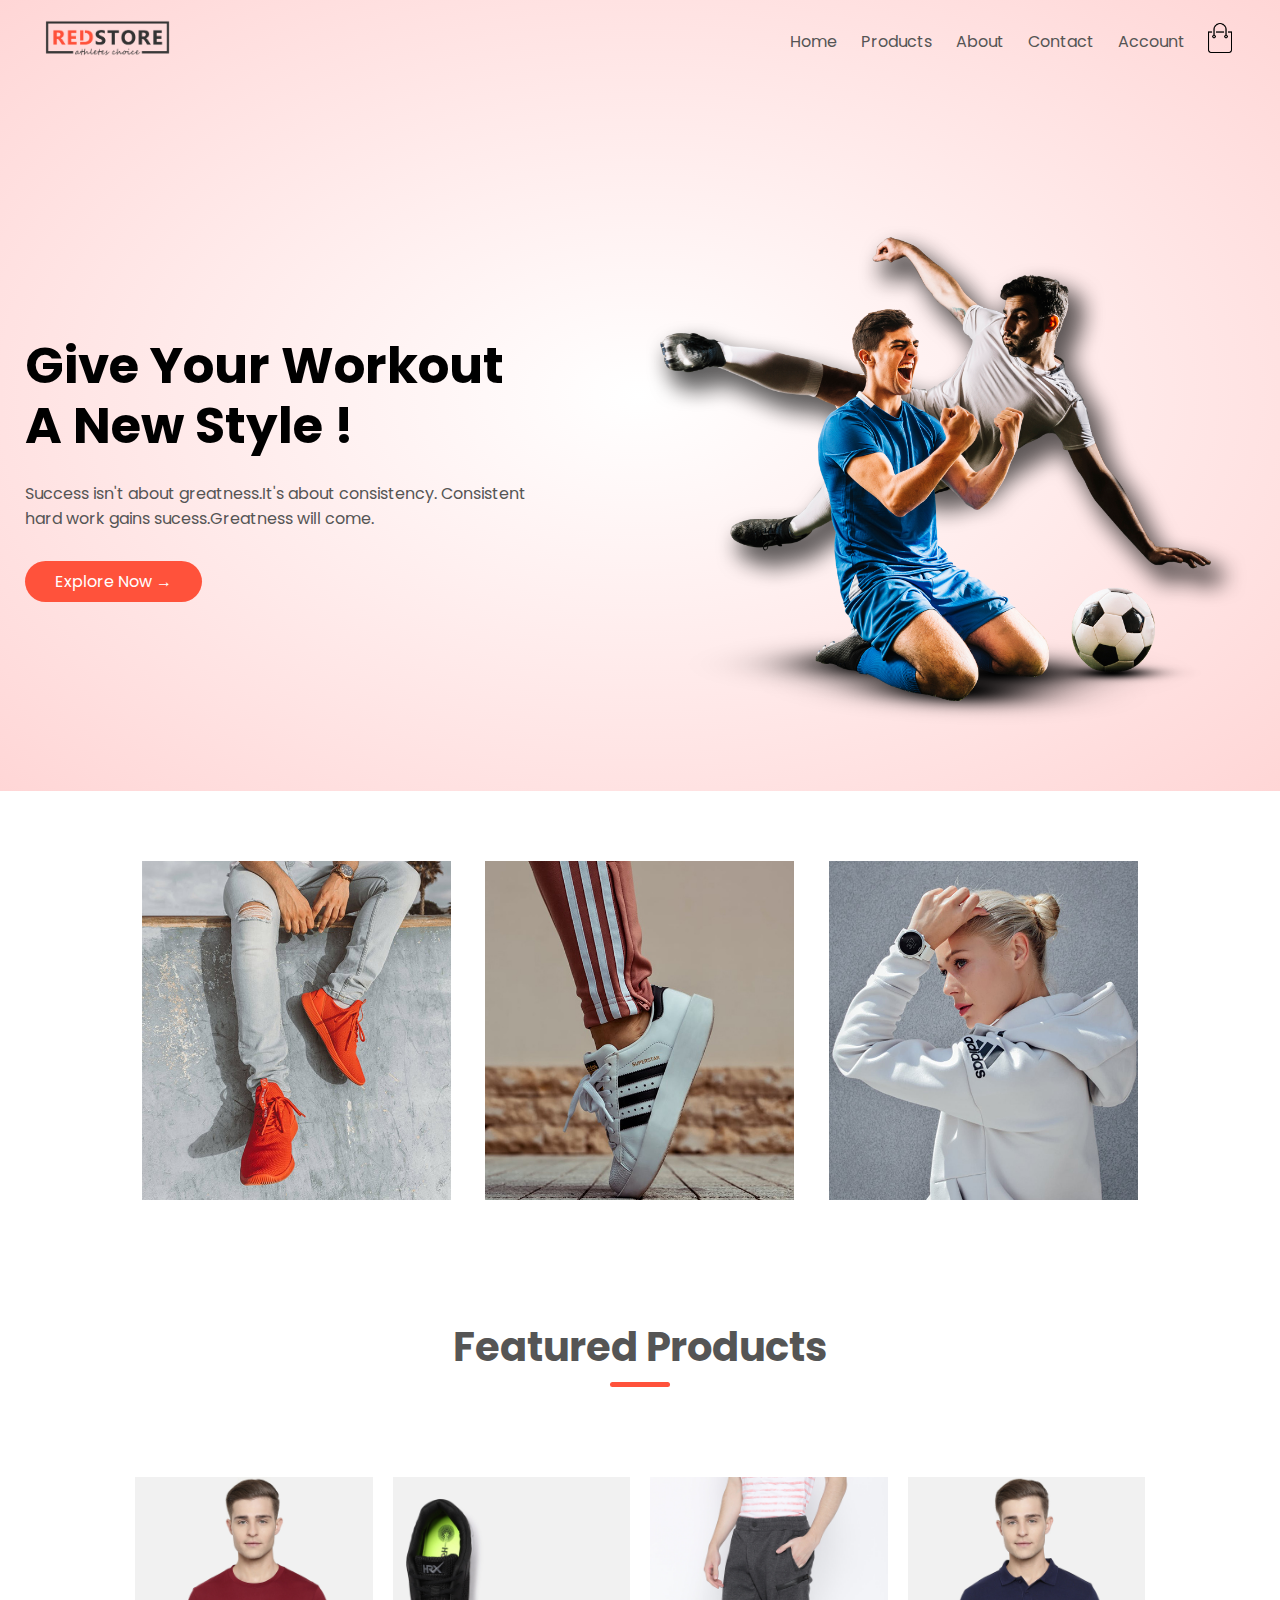
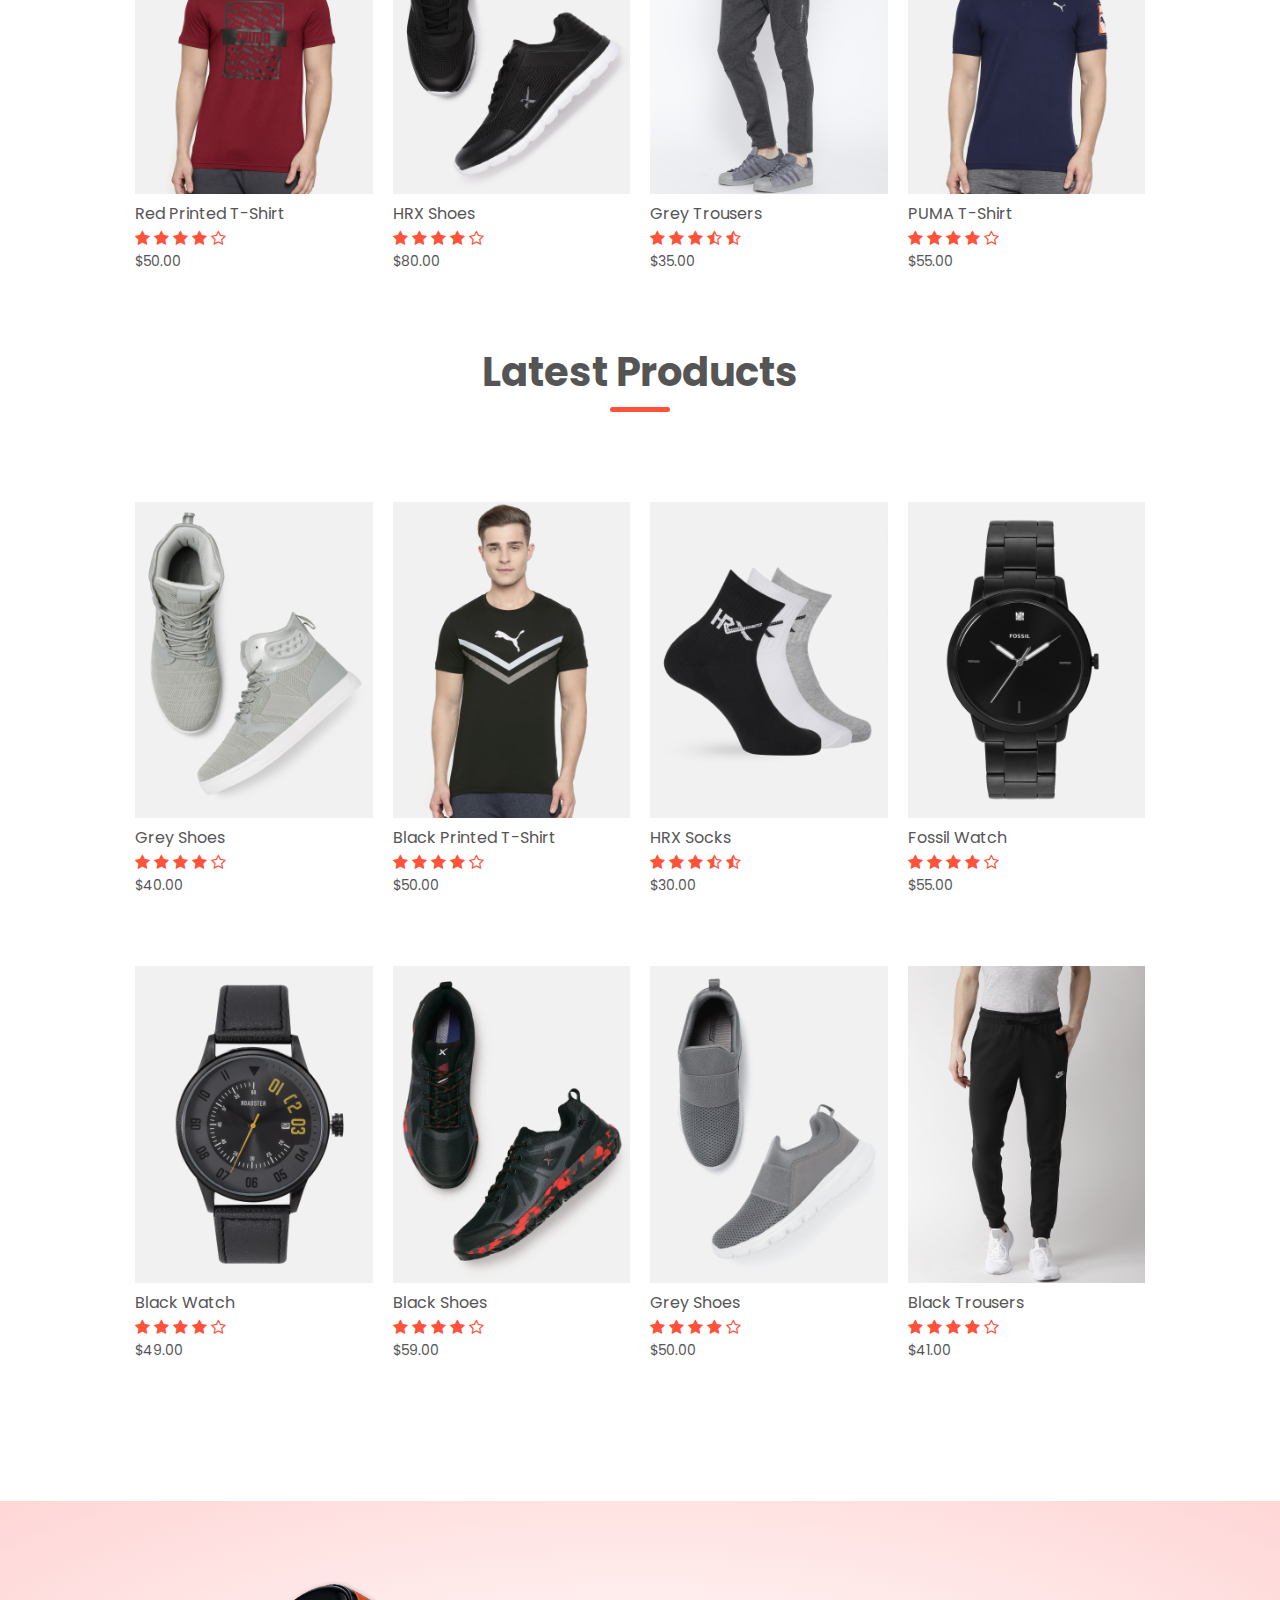
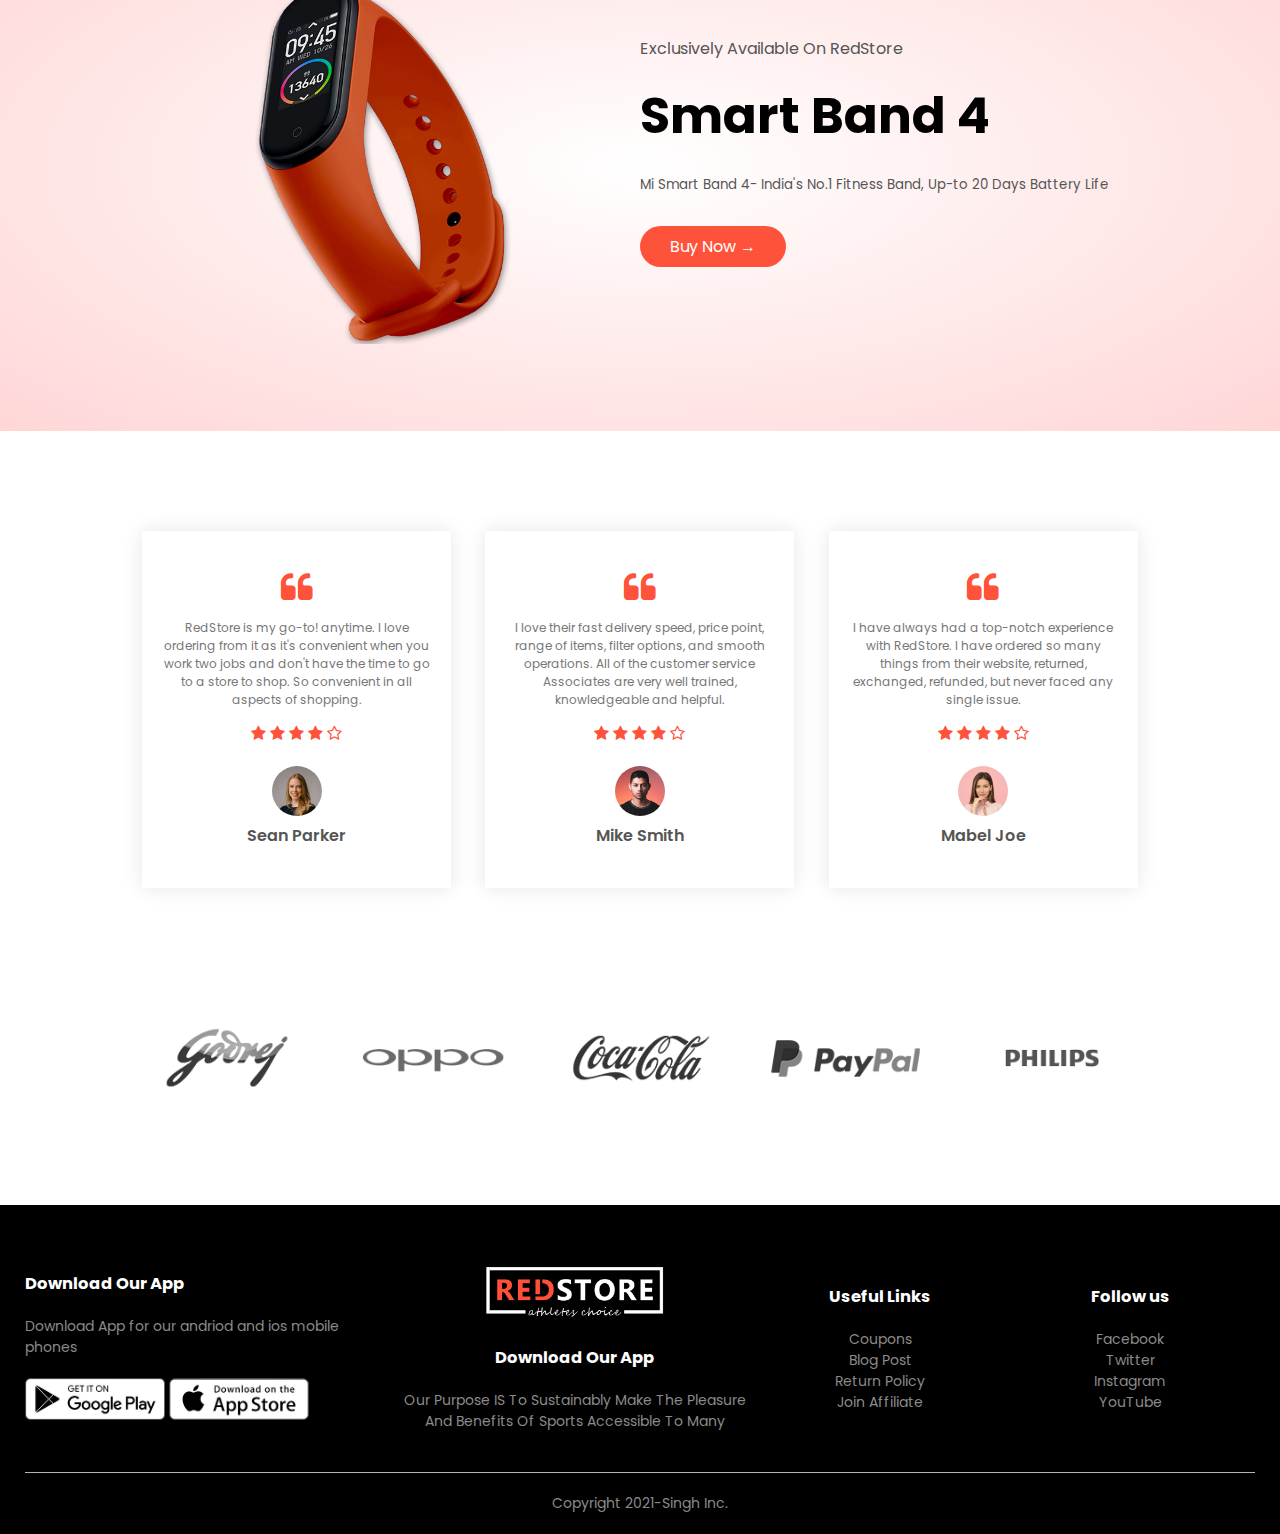
<file: index.html>
<!DOCTYPE html>
<html lang="en">
<head>
    <meta charset="UTF-8">
    <meta name='viewport' content="width=device-width, initial-sccale=1.0"> 
    <meta http-equiv="X-UA-Compatible" content="IE=edge">
    <meta name="viewport" content="width=device-width, initial-scale=1.0">
    <title>RedStore | Ecommerce Website Design</title>
    <link rel="stylesheet" href="style.css">
    <link rel="preconnect" href="https://fonts.googleapis.com">
<link rel="preconnect" href="https://fonts.gstatic.com" crossorigin>
<link href="https://fonts.googleapis.com/css2?family=Poppins:wght@300;500;600;700&display=swap" rel="stylesheet">
<link rel="stylesheet" href="https://stackpath.bootstrapcdn.com/font-awesome/4.7.0/css/font-awesome.min.css">
</head>
<body>
<div class="header">
<div class="container">
        <div class="navbar">
            <div class="logo">
                <img src="images/logo.png" width="125px">
            </div>
            <nav>
                <ul id="MenuItems">
                    <li><a href="index.html" target="_blank">Home</a></li>
                    <li><a href="products.html" target="_blank">Products</a></li>
                    <li><a href="about.html">About</a></li>
                    <li><a href="contact.html">Contact</a></li>
                    <li><a href="account.html" target="_blank">Account</a></li>
                </ul>
            </nav>
            <a href="cart.html" target="_blank">
            <img src="images/cart.png" width="30px" height="30px"></a>
            <img src="images/menu.png" class="menu-icon" onclick="menutoggle()">
        </div>
<div class="row">
    <div class="col-2">
        <h1>Give Your Workout <br>A New Style !</h1>
        <p>Success isn't about greatness.It's about consistency. Consistent<br>hard work 
            gains sucess.Greatness will come.
        </p>
        <a href="https://www.hrxbrand.com/collection" target="_blank" class="btn">Explore Now &#8594;</a>
    </div>
    <div class="col-2">
        <img src="images/image1.png" alt="">
    </div>
</div>
    </div>
</div>
 <!-----featured categories-->
 <div class="categories">
     <div class="small-container">
        <div class="row">
            <div class="col-3">
                <a href="https://www.amazon.in/layasa-Casual-Walking-Running-Gymwear/dp/B08F36CBV5/ref=asc_df_B08F36CBV5/?tag=googleshopdes-21&linkCode=df0&hvadid=447958070547&hvpos=&hvnetw=g&hvrand=5286621041286945241&hvpone=&hvptwo=&hvqmt=&hvdev=c&hvdvcmdl=&hvlocint=&hvlocphy=9302611&hvtargid=pla-934064320200&psc=1&ext_vrnc=hi">
                <img src="images/category-1.jpg"></a>
            </div>
            <div class="col-3">
                <a href="https://bikayi.com/hathiteam,com/12140/96699?gclid=Cj0KCQiA2NaNBhDvARIsAEw55hglzfrsYt2hWtR3eS9b_huCWYrOl48H3wpJlIw7Gti-ml19zkT5lo8aAi9ZEALw_wcB">
                <img src="images/category-2.jpg"></a>
            </div>
            <div class="col-3">
                <a href="https://www.adidas.co.in/marathon-3-stripes-jacket/GK6061.html">
                <img src="images/category-3.jpg"></a>
            </div>
        </div>
     </div>
     
 </div>  
 <!-------featured products------->
 <div class="small-container">
     <h2 class="title">Featured Products</h2>
     <div class="row">
         <div class="col-4">
             <a href="product-details.html">
             <img src="images/product-1.jpg"></a>
             <h4>Red Printed T-Shirt</h4>
             <div class="rating">
                <i class="fa fa-star" ></i>
                <i class="fa fa-star" ></i>
                <i class="fa fa-star" ></i>
                <i class="fa fa-star" ></i>
                <i class="fa fa-star-o"></i>
             </div>
             <p>$50.00</p>
         </div>
         <div class="col-4">
             <a href="https://www.myntra.com/sports-shoes/hrx-by-hrithik-roshan/hrx-by-hrithik-roshan-men-black-core-10-running-shoes/10747736/buy">
            <img src="images/product-2.jpg"></a>
            <h4>HRX Shoes</h4>
            <div class="rating">
               <i class="fa fa-star" ></i>
               <i class="fa fa-star" ></i>
               <i class="fa fa-star" ></i>
               <i class="fa fa-star" ></i>
               <i class="fa fa-star-o"></i>
            </div>
            <p>$80.00</p>
        </div>
        <div class="col-4">
            <a href="https://www.myntra.com/trousers/forever-21/forever-21-men-brown-trousers/15835356/buy">
            <img src="images/product-3.jpg"></a>
            <h4>Grey Trousers</h4>
            <div class="rating">
               <i class="fa fa-star" ></i>
               <i class="fa fa-star" ></i>
               <i class="fa fa-star" ></i>
               <i class="fa fa-star-half-o" ></i>
               <i class="fa fa-star-half-o"></i>
            </div>
            <p>$35.00</p>
        </div>
        <div class="col-4">
            <a href="https://www.myntra.com/tshirts/roadster/roadster-men-navy-solid-round-neck-t-shirt/9901805/buy">
            <img src="images/product-4.jpg"></a>
            <h4>PUMA T-Shirt</h4>
            <div class="rating">
               <i class="fa fa-star" ></i>
               <i class="fa fa-star" ></i>
               <i class="fa fa-star" ></i>
               <i class="fa fa-star" ></i>
               <i class="fa fa-star-o"></i>
            </div>
            <p>$55.00</p>
        </div>
     </div>
     <h2 class="title">Latest Products</h2>
     <div class="row">
        <div class="col-4">
            <a href="https://www.myntra.com/sports-shoes/us-polo-assn/us-polo-assn-men-grey-lebron-20-walking-shoes/14367572/buy">
            <img src="images/product-5.jpg"></a>
            <h4>Grey Shoes</h4>
            <div class="rating">
               <i class="fa fa-star" ></i>
               <i class="fa fa-star" ></i>
               <i class="fa fa-star" ></i>
               <i class="fa fa-star" ></i>
               <i class="fa fa-star-o"></i>
            </div>
            <p>$40.00</p>
        </div>
        <div class="col-4">
            <a href="https://www.myntra.com/tshirts/puma/puma-men-black--red-brand-logo-printed-cotton-t-shirt/15684128/buy">
           <img src="images/product-6.jpg"></a>
           <h4>Black Printed T-Shirt</h4>
           <div class="rating">
              <i class="fa fa-star" ></i>
              <i class="fa fa-star" ></i>
              <i class="fa fa-star" ></i>
              <i class="fa fa-star" ></i>
              <i class="fa fa-star-o"></i>
           </div>
           <p>$50.00</p>
       </div>
       <div class="col-4">
        <a href="https://www.myntra.com/socks/hrx-by-hrithik-roshan/hrx-by-hrithik-roshan-men-quarter-length-pack-of-3-terry-socks/976814/buy">
           <img src="images/product-7.jpg"></a>
           <h4>HRX Socks</h4>
           <div class="rating">
              <i class="fa fa-star" ></i>
              <i class="fa fa-star" ></i>
              <i class="fa fa-star" ></i>
              <i class="fa fa-star-half-o" ></i>
              <i class="fa fa-star-half-o"></i>
           </div>
           <p>$30.00</p>
       </div>
       <div class="col-4">
        <a href="https://www.myntra.com/watches/fossil/fossil-women-black-lexie-luther-analogue-watch-bq3569/15149292/buy">
           <img src="images/product-8.jpg"></a>
           <h4>Fossil Watch</h4>
           <div class="rating">
              <i class="fa fa-star" ></i>
              <i class="fa fa-star" ></i>
              <i class="fa fa-star" ></i>
              <i class="fa fa-star" ></i>
              <i class="fa fa-star-o"></i>
           </div>
           <p>$55.00</p>
       </div>
       <div class="col-4">
        <a href="https://www.myntra.com/watches/fossil/fossil-men-black-analogue-watch-bq2365/13144450/buy">
        <img src="images/product-9.jpg"></a>
        <h4>Black Watch</h4>
        <div class="rating">
           <i class="fa fa-star" ></i>
           <i class="fa fa-star" ></i>
           <i class="fa fa-star" ></i>
           <i class="fa fa-star" ></i>
           <i class="fa fa-star-o"></i>
        </div>
        <p>$49.00</p>
    </div>
    <div class="col-4">
        <a href="https://www.myntra.com/sports-shoes/nike/nike-men-black-leather-court-lite-2-tennis-shoes/15384964/buy">
        <img src="images/product-10.jpg"></a>
        <h4>Black Shoes</h4>
        <div class="rating">
           <i class="fa fa-star" ></i>
           <i class="fa fa-star" ></i>
           <i class="fa fa-star" ></i>
           <i class="fa fa-star" ></i>
           <i class="fa fa-star-o"></i>
        </div>
        <p>$59.00</p>
    </div>
    <div class="col-4">
        <a href="https://www.myntra.com/socks/hrx-by-hrithik-roshan/hrx-by-hrithik-roshan-men-quarter-length-pack-of-3-terry-socks/976814/buy">
        <img src="images/product-11.jpg"></a>
        <h4>Grey Shoes</h4>
        <div class="rating">
           <i class="fa fa-star" ></i>
           <i class="fa fa-star" ></i>
           <i class="fa fa-star" ></i>
           <i class="fa fa-star" ></i>
           <i class="fa fa-star-o"></i>
        </div>
        <p>$50.00</p>
    </div>
    <div class="col-4">
        <a href="https://www.myntra.com/trousers/wrogn/wrogn-men-black-solid-slim-fit-trousers/14820760/buy">
        <img src="images/product-12.jpg"></a>
        <h4>Black Trousers</h4>
        <div class="rating">
           <i class="fa fa-star" ></i>
           <i class="fa fa-star" ></i>
           <i class="fa fa-star" ></i>
           <i class="fa fa-star" ></i>
           <i class="fa fa-star-o"></i>
        </div>
        <p>$41.00</p>
    </div>
    </div>
 </div> 
 <!------offers------->
 <div class="offer">
 <div class="small-container">
     <div class="row">
         <div class="col-2">
<img src="images/exclusive.png" class="offer-img">
         </div>
         <div class="col-2">
<p>Exclusively Available On RedStore</p>
<h1>Smart Band 4</h1>
<small>Mi Smart Band 4- India's No.1 Fitness Band, Up-to 20 Days Battery Life</small>
         <a href="https://www.mi.com/in/mi-smart-band-4/" class="btn">Buy Now &#8594;</a>
</div>
     </div>
    </div>
 </div> 
 <!---Testimonials-->
 <div class="testimonial">
     <div class="small-container">
         <div class="row">
             <div class="col-3">
                <i class="fa fa-quote-left" ></i>
                 <p>
                    RedStore is my go-to! anytime. I love ordering from it as it's convenient when you work two jobs and don't have the time to go to a store to shop. So convenient in all aspects of shopping.
                 </p>
                 <div class="rating">
                    <i class="fa fa-star" ></i>
                    <i class="fa fa-star" ></i>
                    <i class="fa fa-star" ></i>
                    <i class="fa fa-star" ></i>
                    <i class="fa fa-star-o"></i>
                 </div>
                 <img src="images/user-1.png" >
                 <h3>Sean Parker </h3>
             </div>
             <div class="col-3">
                <i class="fa fa-quote-left" ></i>
                 <p>
                    I love their fast delivery speed, price point, range of items, filter options, and smooth operations. All of the customer service Associates are very well trained, knowledgeable and helpful.
                 </p>
                 <div class="rating">
                    <i class="fa fa-star" ></i>
                    <i class="fa fa-star" ></i>
                    <i class="fa fa-star" ></i>
                    <i class="fa fa-star" ></i>
                    <i class="fa fa-star-o"></i>
                 </div>
                 <img src="images/user-2.png" >
                 <h3>Mike Smith </h3>
             </div>
             <div class="col-3">
                <i class="fa fa-quote-left" ></i>
                 <p>
                    I have always had a top-notch experience with RedStore. I have ordered so many things from their website, returned, exchanged, refunded, but never faced any single issue. 
                 </p>
                 <div class="rating">
                    <i class="fa fa-star" ></i>
                    <i class="fa fa-star" ></i>
                    <i class="fa fa-star" ></i>
                    <i class="fa fa-star" ></i>
                    <i class="fa fa-star-o"></i>
                 </div>
                 <img src="images/user-3.png" >
                 <h3>Mabel Joe </h3>
             </div>
         </div>
     </div>
 </div>
 <!----brands---->
 <div class="brands">
     <div class="small-container">
         <div class="row">
             <div class="col-5">
                 <img src="images/logo-godrej.png" >
             </div>
             <div class="col-5">
                <img src="images/logo-oppo.png" >
            </div>
            <div class="col-5">
                <img src="images/logo-coca-cola.png" >
            </div>
            <div class="col-5">
                <img src="images/logo-paypal.png" >
            </div>
            <div class="col-5">
                <img src="images/logo-philips.png" >
            </div>
         </div>
     </div>
 </div>
 <div class="footer">
     <div class="container">
         <div class="row">
             <div class="footer-col-1">
                 <h3>Download Our App</h3>
                 <p>Download App for our andriod and ios mobile phones </p>
                 <div class="app-logo">
                     <img src="images/play-store.png" >
                     <img src="images/app-store.png" >
                 </div>
             </div>
             <div class="footer-col-2">
                 <img src="images/logo-white.png">
                <h3>Download Our App</h3>
                <p>Our Purpose IS To Sustainably Make The Pleasure And Benefits Of Sports Accessible To Many</p>
            </div>
            <div class="footer-col-3">
                <h3>Useful Links</h3>
                <ul>
                    <li>Coupons</li>
                    <li>Blog Post</li>
                    <li>Return Policy</li>
                    <li>Join Affiliate</li>
                </ul>
            </div>
            <div class="footer-col-4">
                <h3>Follow us</h3>
                <ul>
                    <li>Facebook</li>
                    <li>Twitter</li>
                    <li>Instagram</li>
                    <li>YouTube</li>
                </ul>
            </div>
         </div>
         <hr>
         <p class="copyright">Copyright 2021-Singh Inc.
         </p>
     </div>
 </div>
 <script>
     var MenuItems = document.getElemenntById("MenuItems");

     MenuItems.style.maxHeight ="0px";

     function menutoggle(){
         if(MenuItems.style.maxHeight =="0px")
         {
            MenuItems.style.maxHeight ="200px";
         }
         else{
            MenuItems.style.maxHeight ="0px";

         }
     }
 </script>
</body>
</html>
</file>
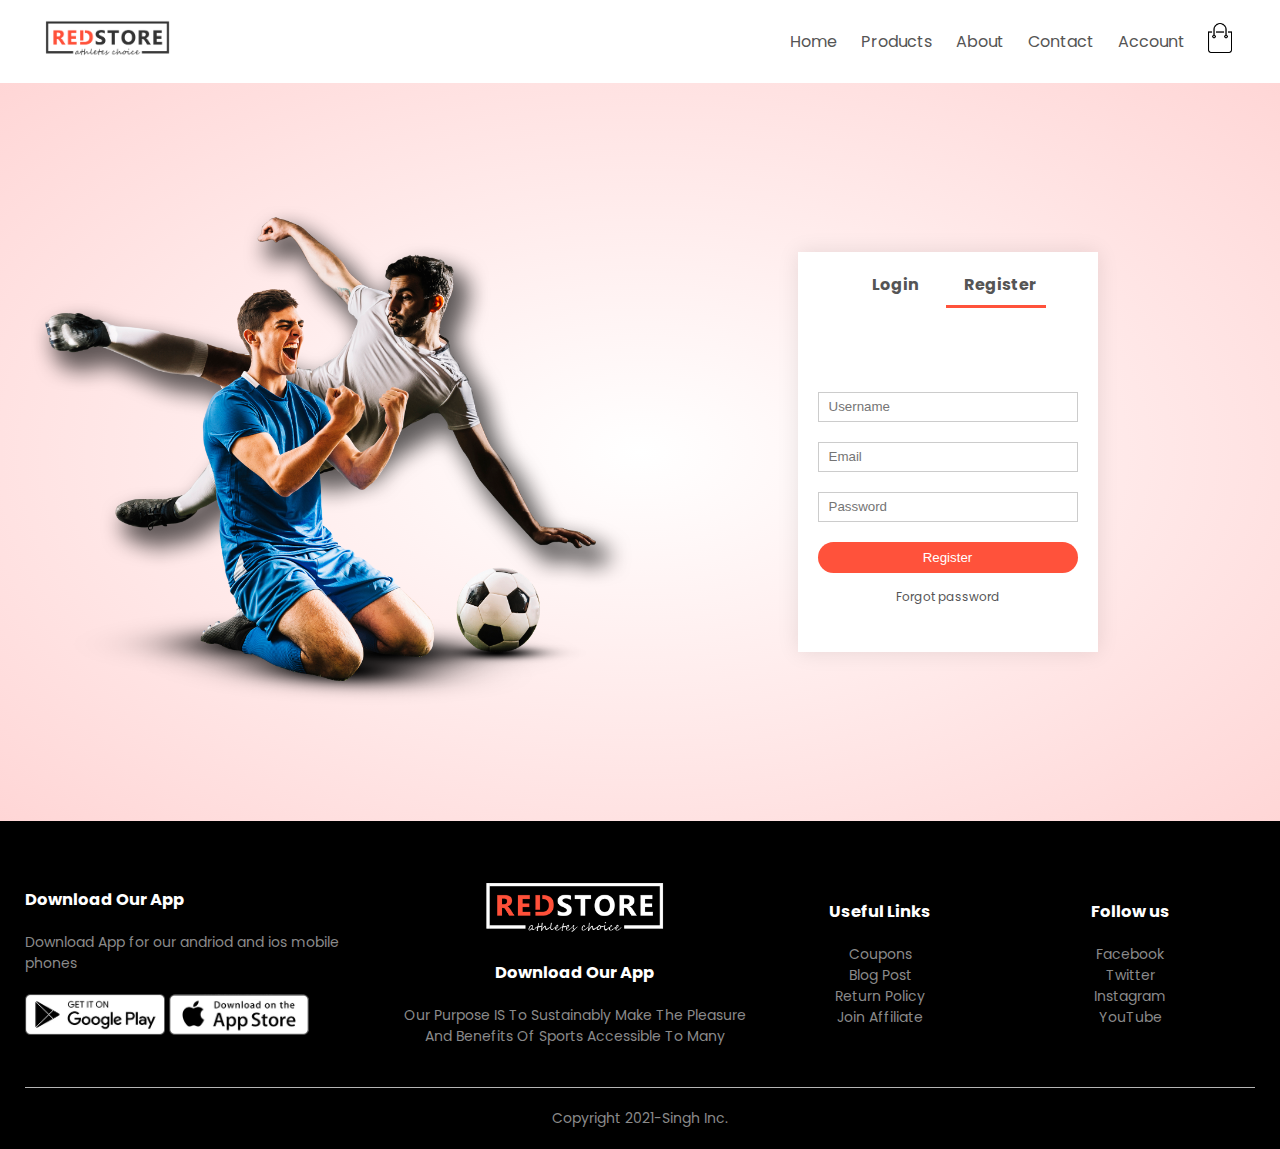
<file: account.html>
<!DOCTYPE html>
<html lang="en">
  <head>
    <meta charset="UTF-8" />
    <meta name="viewport" content="width=device-width, initial-sccale=1.0" />
    <meta http-equiv="X-UA-Compatible" content="IE=edge" />
    <meta name="viewport" content="width=device-width, initial-scale=1.0" />
    <title>All Products-RedStore</title>
    <link rel="stylesheet" href="style.css" />
    <link rel="preconnect" href="https://fonts.googleapis.com" />
    <link rel="preconnect" href="https://fonts.gstatic.com" crossorigin />
    <link
      href="https://fonts.googleapis.com/css2?family=Poppins:wght@300;500;600;700&display=swap"
      rel="stylesheet"
    />
    <link
      rel="stylesheet"
      href="https://stackpath.bootstrapcdn.com/font-awesome/4.7.0/css/font-awesome.min.css"
    />
  </head>
  <body>
    <div class="container">
      <div class="navbar">
        <div class="logo">
          <img src="images/logo.png" width="125px" />
        </div>
        <nav>
          <ul id="MenuItems">
            <li><a href="index.html">Home</a></li>
            <li><a href="products.html">Products</a></li>
            <li><a href="about.html">About</a></li>
            <li><a href="contact.html">Contact</a></li>
            <li><a href="account.html">Account</a></li>
          </ul>
        </nav>
        <a href="cart.html" target="_blank">
          <img src="images/cart.png" width="30px" height="30px"></a>
          <img src="images/menu.png" class="menu-icon" onclick="menutoggle()">
      </div>
    </div>
    <!--------account-page-------->
    <div class="account-page">
      <div class="container">
        <div class="row">
          <div class="col-2">
            <img src="images/image1.png" width="100%" />
          </div>
          <div class="col-2">
            <div class="form-container">
              <div class="form-btn">
                <span onclick="login()">Login</span>
                <span onclick="register()">Register</span>
                <hr id="Indicator"> 
              </div>
              <form id="LoginForm">
                <input type="text" placeholder="Username" />
                <input type="password" placeholder="Password" />
                <button type="submit" class="btn">Login</button>
                <a href="">Forgot password</a>
              </form>

              <form id="RegForm">
                <input type="text" placeholder="Username" />
                <input type="email" placeholder="Email" />
                <input type="password" placeholder="Password" />
                <button type="submit" class="btn">Register</button>
                <a href="">Forgot password</a>
              </form>
            </div>
          </div>
        </div>
      </div>
    </div>
    <!--------footer------->
    <div class="footer">
      <div class="container">
        <div class="row">
          <div class="footer-col-1">
            <h3>Download Our App</h3>
            <p>Download App for our andriod and ios mobile phones</p>
            <div class="app-logo">
              <img src="images/play-store.png" />
              <img src="images/app-store.png" />
            </div>
          </div>
          <div class="footer-col-2">
            <img src="images/logo-white.png" />
            <h3>Download Our App</h3>
            <p>
              Our Purpose IS To Sustainably Make The Pleasure And Benefits Of
              Sports Accessible To Many
            </p>
          </div>
          <div class="footer-col-3">
            <h3>Useful Links</h3>
            <ul>
              <li>Coupons</li>
              <li>Blog Post</li>
              <li>Return Policy</li>
              <li>Join Affiliate</li>
            </ul>
          </div>
          <div class="footer-col-4">
            <h3>Follow us</h3>
            <ul>
              <li>Facebook</li>
              <li>Twitter</li>
              <li>Instagram</li>
              <li>YouTube</li>
            </ul>
          </div>
        </div>
        <hr />
        <p class="copyright">Copyright 2021-Singh Inc.</p>
      </div>
    </div>
    <script>
      var MenuItems = document.getElemenntById("MenuItems");

      MenuItems.style.maxHeight = "0px";

      function menutoggle() {
        if (MenuItems.style.maxHeight == "0px") {
          MenuItems.style.maxHeight = "200px";
        } else {
          MenuItems.style.maxHeight = "0px";
        }
      }
    </script>

    <script>
      var LoginForm = document.getElementById("LoginForm");
      var RegForm = document.getElementsById("RegForm");
      var Indicator = document.getElementsById("Indicator");

      function register() {
        RegForm.style.transform = "translateX(0px)";
        LoginForm.style.transform = "translateX(0px)";
        Indicator.style.transform = "translateX(100px)";
      }
      function login() {
        RegForm.style.transform = "translateX(300px)";
        LoginForm.style.transform = "translateX(300px)";
        Indicator.style.transform = "translateX(0px)";
      }
    </script>
  </body>
</html>
</file>
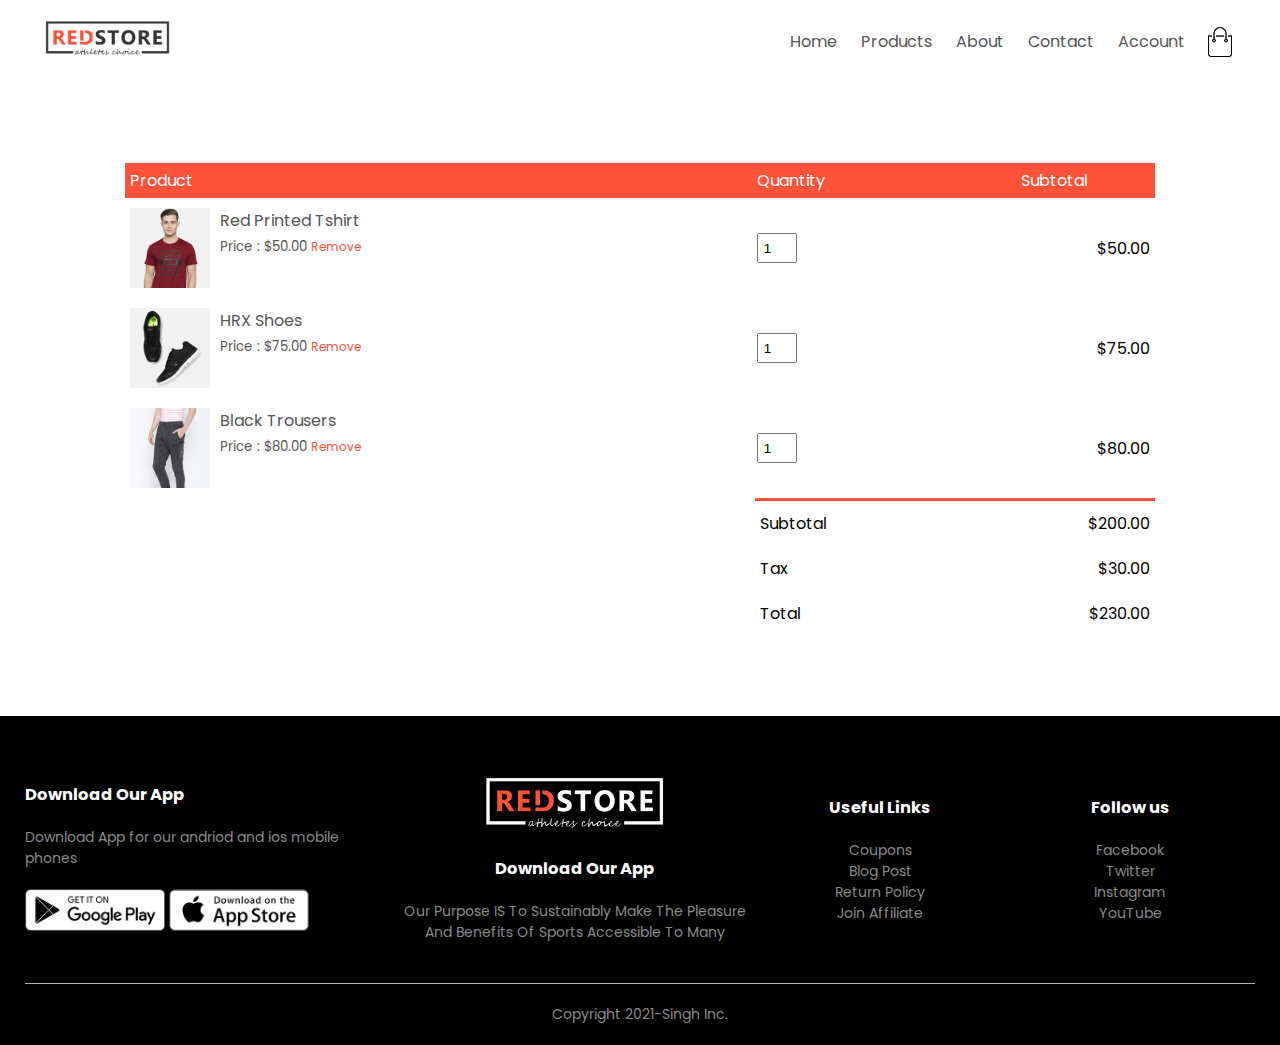
<file: cart.html>
<!DOCTYPE html>
<html lang="en">
<head>
    <meta charset="UTF-8">
    <meta name='viewport' content="width=device-width, initial-sccale=1.0"> 
    <meta http-equiv="X-UA-Compatible" content="IE=edge">
    <meta name="viewport" content="width=device-width, initial-scale=1.0">
    <title>All Products-RedStore </title>
    <link rel="stylesheet" href="style.css">
    <link rel="preconnect" href="https://fonts.googleapis.com">
<link rel="preconnect" href="https://fonts.gstatic.com" crossorigin>
<link href="https://fonts.googleapis.com/css2?family=Poppins:wght@300;500;600;700&display=swap" rel="stylesheet">
<link rel="stylesheet" href="https://stackpath.bootstrapcdn.com/font-awesome/4.7.0/css/font-awesome.min.css">
</head>
<body>

<div class="container">
        <div class="navbar">
            <div class="logo">
                <img src="images/logo.png" width="125px">
            </div>
            <nav>
                <ul id="MenuItems">
                    <li><a href="index.html">Home</a></li>
                    <li><a href="products.html">Products</a></li>
                    <li><a href="about.html">About</a></li>
                    <li><a href="contact.html">Contact</a></li>
                    <li><a href="account.html">Account</a></li>
                </ul>
            </nav>
            <img src="images/cart.png" width="30px" height="30px">
            <img src="images/menu.png" class="menu-icon" onclick="menutoggle()">
        </div>
    </div>
    <!----cart items details----->

    <div class="small-container cart-page">
        <table>
            <tr>
                <th>Product</th>
                <th>Quantity</th>
                <th>Subtotal</th>
        </tr>
        <tr>
            <td>
                <div class="cart-info">
                    <img src="images/buy-1.jpg">
                    <div>
                        <p>Red Printed Tshirt</p>
                        <small>
                            Price : $50.00
                        </small>
                        <a href="">Remove</a>
                    </div>
                </div>


            </td>
            <td><input type="number" value="1"></td>
            <td>$50.00</td>
        </tr>
        <tr>
            <td>
                <div class="cart-info">
                    <img src="images/buy-2.jpg">
                    <div>
                        <p>HRX Shoes</p>
                        <small>
                            Price : $75.00
                        </small>
                        <a href="">Remove</a>
                    </div>
                </div>


            </td>
            <td><input type="number" value="1"></td>
            <td>$75.00</td>
        </tr>
        <tr>
            <td>
                <div class="cart-info">
                    <img src="images/buy-3.jpg">
                    <div>
                        <p>Black Trousers</p>
                        <small>
                            Price : $80.00
                        </small>
                        <a href="">Remove</a>
                    </div>
                </div>


            </td>
            <td><input type="number" value="1"></td>
            <td>$80.00</td>
        </tr>
</table>
<div class="total-price">
    <table>
        <tr>
            <td>Subtotal</td>
            <td>$200.00</td>
        </tr>
        <tr>
            <td>Tax</td>
            <td>$30.00</td>
        </tr>
        <tr>
            <td>Total</td>
            <td>$230.00</td>
        </tr>
    </table>
</div>
    </div>
   
<!--------footer------->
    <div class="footer">
     <div class="container">
         <div class="row">
             <div class="footer-col-1">
                 <h3>Download Our App</h3>
                 <p>Download App for our andriod and ios mobile phones </p>
                 <div class="app-logo">
                     <img src="images/play-store.png" >
                     <img src="images/app-store.png" >
                 </div>
             </div>
             <div class="footer-col-2">
                 <img src="images/logo-white.png">
                <h3>Download Our App</h3>
                <p>Our Purpose IS To Sustainably Make The Pleasure And Benefits Of Sports Accessible To Many</p>
            </div>
            <div class="footer-col-3">
                <h3>Useful Links</h3>
                <ul>
                    <li>Coupons</li>
                    <li>Blog Post</li>
                    <li>Return Policy</li>
                    <li>Join Affiliate</li>
                </ul>
            </div>
            <div class="footer-col-4">
                <h3>Follow us</h3>
                <ul>
                    <li>Facebook</li>
                    <li>Twitter</li>
                    <li>Instagram</li>
                    <li>YouTube</li>
                </ul>
            </div>
         </div>
         <hr>
         <p class="copyright">Copyright 2021-Singh Inc.
         </p>
     </div>
 </div>
 <script>
     var MenuItems = document.getElemenntById("MenuItems");

     MenuItems.style.maxHeight ="0px";

     function menutoggle(){
         if(MenuItems.style.maxHeight =="0px")
         {
            MenuItems.style.maxHeight ="200px";
         }
         else{
            MenuItems.style.maxHeight ="0px";

         }
     }
</script>
</body>
</html>
</file>
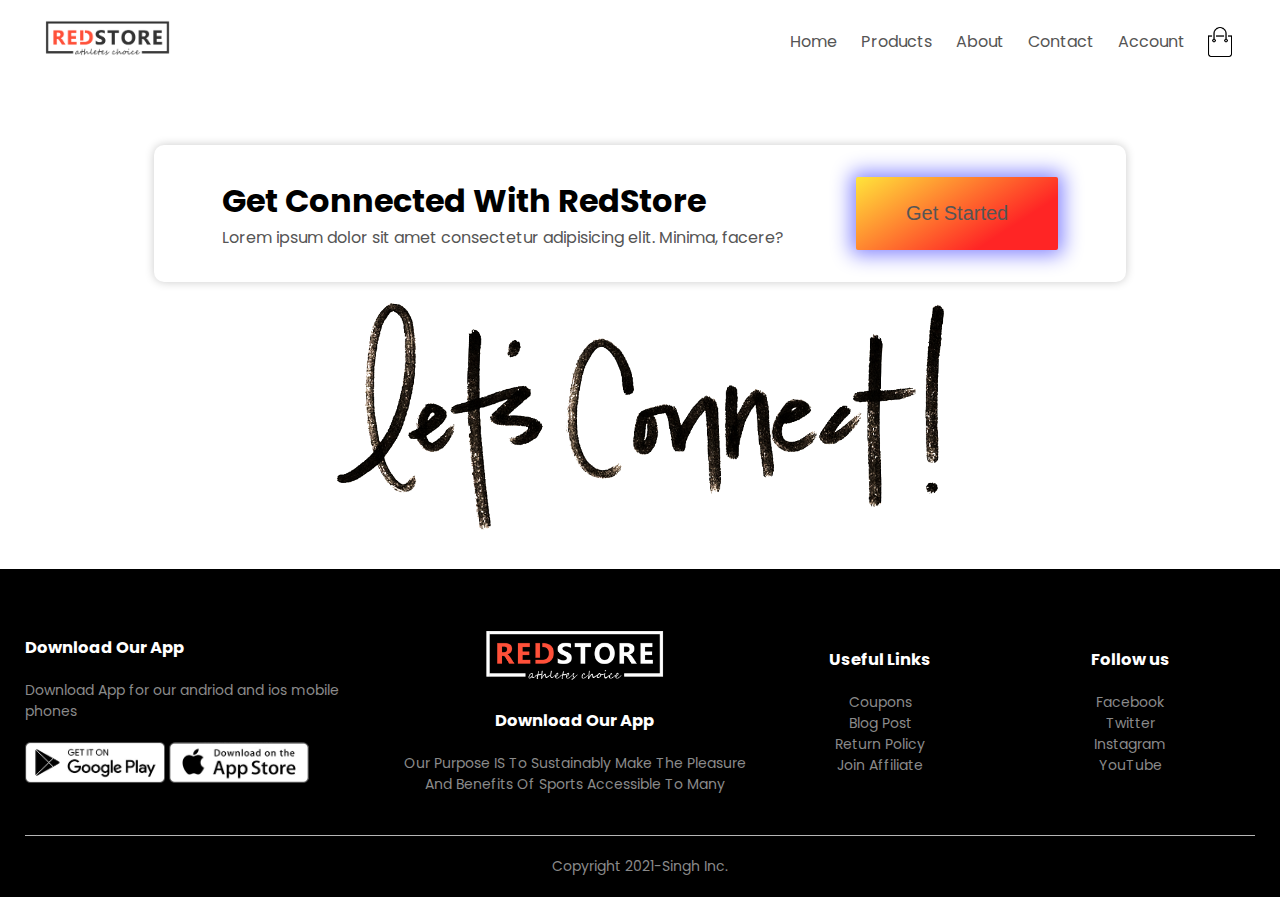
<file: contact.html>
<!DOCTYPE html>
<html lang="en">
  <head>
    <meta charset="UTF-8" />
    <meta name="viewport" content="width=device-width, initial-sccale=1.0" />
    <meta http-equiv="X-UA-Compatible" content="IE=edge" />
    <meta name="viewport" content="width=device-width, initial-scale=1.0" />
    <title>All Products-RedStore</title>
    <link rel="stylesheet" href="style.css" />
    <link rel="preconnect" href="https://fonts.googleapis.com" />
    <link rel="preconnect" href="https://fonts.gstatic.com" crossorigin />
    <link
      href="https://fonts.googleapis.com/css2?family=Poppins:wght@300;500;600;700&display=swap"
      rel="stylesheet"
    />
    <link
      rel="stylesheet"
      href="https://stackpath.bootstrapcdn.com/font-awesome/4.7.0/css/font-awesome.min.css"
    />
  </head>
  <body>
    <div class="container">
      <div class="navbar">
        <div class="logo">
          <img src="images/logo.png" width="125px" />
        </div>
        <nav>
          <ul id="MenuItems">
            <li><a href="index.html">Home</a></li>
            <li><a href="products.html">Products</a></li>
            <li><a href="about.html">About</a></li>
            <li><a href="contact.html">Contact</a></li>
            <li><a href="account.html">Account</a></li>
          </ul>
        </nav>
          <img src="images/cart.png" width="30px" height="30px"></a>
          <img src="images/menu.png" class="menu-icon" onclick="menutoggle()">
      </div>
    </div>
<section id="getstarted">
   <div class="ctn-container">
  <div class="ctn-text">
  <h1>Get Connected With RedStore</h1>
  <p>Lorem ipsum dolor sit amet consectetur adipisicing elit. Minima, facere?</p>
 </div>
  <button class="ctn-btn"><a href="account.html" >Get Started</a></button>
 </div>
 <img src="images/contact2.png">
</section>
<!--------footer------->
<div class="footer">
  <div class="container">
      <div class="row">
          <div class="footer-col-1">
              <h3>Download Our App</h3>
              <p>Download App for our andriod and ios mobile phones </p>
              <div class="app-logo">
                  <img src="images/play-store.png" >
                  <img src="images/app-store.png" >
              </div>
          </div>
          <div class="footer-col-2">
              <img src="images/logo-white.png">
             <h3>Download Our App</h3>
             <p>Our Purpose IS To Sustainably Make The Pleasure And Benefits Of Sports Accessible To Many</p>
         </div>
         <div class="footer-col-3">
             <h3>Useful Links</h3>
             <ul>
                 <li>Coupons</li>
                 <li>Blog Post</li>
                 <li>Return Policy</li>
                 <li>Join Affiliate</li>
             </ul>
         </div>
         <div class="footer-col-4">
             <h3>Follow us</h3>
             <ul>
                 <li>Facebook</li>
                 <li>Twitter</li>
                 <li>Instagram</li>
                 <li>YouTube</li>
             </ul>
         </div>
      </div>
      <hr>
      <p class="copyright">Copyright 2021-Singh Inc.
      </p>
  </div>
</div>
</file>
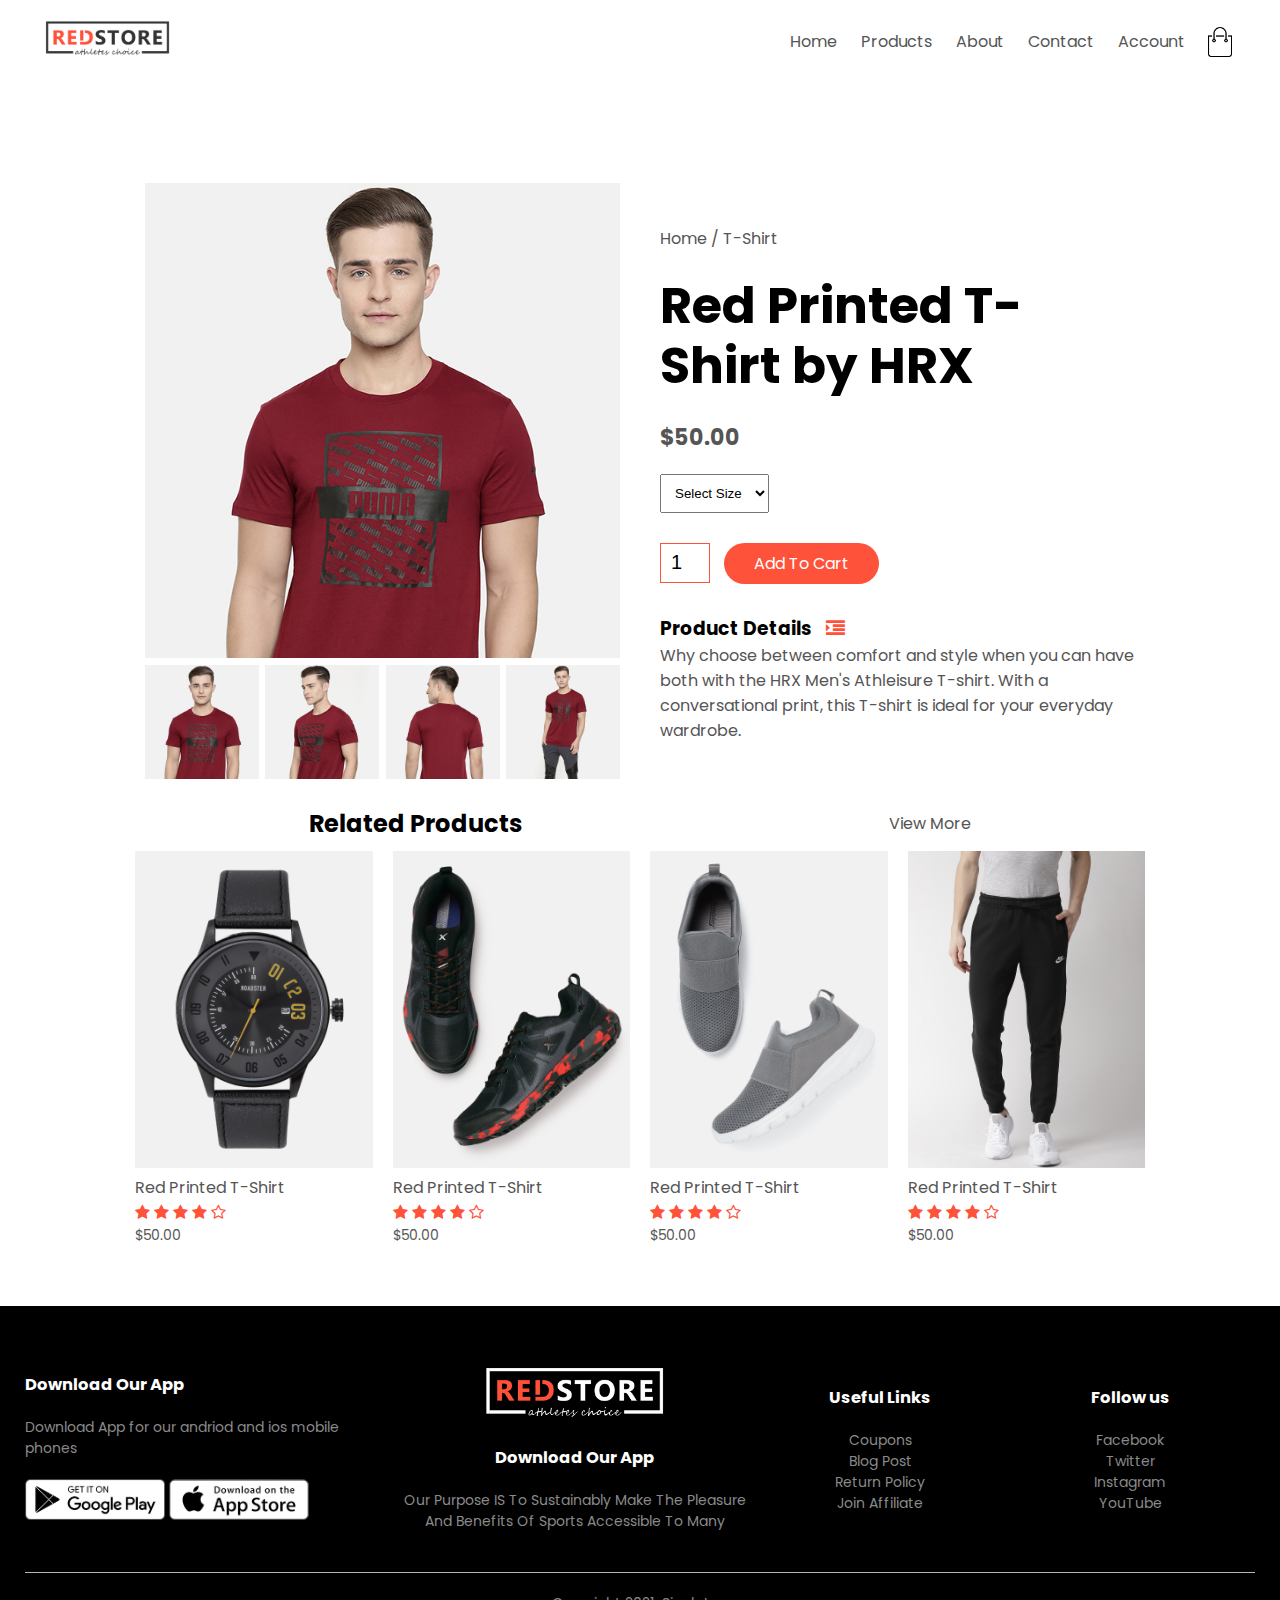
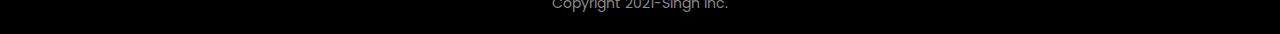
<file: product-details.html>
<!DOCTYPE html>
<html lang="en">
<head>
    <meta charset="UTF-8">
    <meta name='viewport' content="width=device-width, initial-sccale=1.0"> 
    <meta http-equiv="X-UA-Compatible" content="IE=edge">
    <meta name="viewport" content="width=device-width, initial-scale=1.0">
    <title>All Products-RedStore </title>
    <link rel="stylesheet" href="style.css">
    <link rel="preconnect" href="https://fonts.googleapis.com">
<link rel="preconnect" href="https://fonts.gstatic.com" crossorigin>
<link href="https://fonts.googleapis.com/css2?family=Poppins:wght@300;500;600;700&display=swap" rel="stylesheet">
<link rel="stylesheet" href="https://stackpath.bootstrapcdn.com/font-awesome/4.7.0/css/font-awesome.min.css">
</head>
<body>

<div class="container">
        <div class="navbar">
            <div class="logo">
                <img src="images/logo.png" width="125px">
            </div>
            <nav>
                <ul id="MenuItems">
                    <li><a href="">Home</a></li>
                    <li><a href="">Products</a></li>
                    <li><a href="">About</a></li>
                    <li><a href="">Contact</a></li>
                    <li><a href="">Account</a></li>
                </ul>
            </nav>
            <img src="images/cart.png" width="30px" height="30px">
            <img src="images/menu.png" class="menu-icon" onclick="menutoggle()">
        </div>
    </div>
    <!-------single product details------>
    <div class="small-container single-product ">
        <div class="row">
            <div class="col-2">
                <img src="images/gallery-1.jpg" width="100%" id="ProductImg">
                <div class="small-img-row">
                    <div class="small-img-col">
                        <img src="images/gallery-1.jpg" width="100%" class="small-img">
                    </div>
                    <div class="small-img-col">
                        <img src="images/gallery-2.jpg" width="100%" class="small-img">
                    </div>
                    <div class="small-img-col">
                        <img src="images/gallery-3.jpg" width="100%" class="small-img">
                    </div>
                    <div class="small-img-col">
                        <img src="images/gallery-4.jpg" width="100%" class="small-img">
                    </div>
                </div>
            </div>
            <div class="col-2">
                <p>Home / T-Shirt</p>
                <h1>Red Printed T-Shirt by HRX</h1>
                <h4>$50.00</h4>
                <select >
                    <option>Select Size</option>
                    <option>XXL</option>
                    <option>XL</option>
                    <option>Large</option>
                    <option>Medium</option>
                    <option>Small</option>
                </select>
                <input type="number" value="1">
                <a href="" class="btn">Add To Cart</a>
                <h3>Product Details <i class="fa fa-indent" ></i></h3>
                <p>Why choose between comfort and style when you can have both with the HRX Men's Athleisure T-shirt. With a conversational print, this T-shirt is ideal for your everyday wardrobe.</p>

            </div>
        </div>
</div>
<!---------title------->
<div class="small-container">
    <div class="row row-2">
        <h2>Related Products</h2>
        <p>View More</p>

    </div>
</div>

<!--------Products------>
 <div class="small-container">
     <div class="row">
       <div class="col-4">
        <img src="images/product-9.jpg">
        <h4>Red Printed T-Shirt</h4>
        <div class="rating">
           <i class="fa fa-star" ></i>
           <i class="fa fa-star" ></i>
           <i class="fa fa-star" ></i>
           <i class="fa fa-star" ></i>
           <i class="fa fa-star-o"></i>
        </div>
        <p>$50.00</p>
    </div>
    <div class="col-4">
        <img src="images/product-10.jpg">
        <h4>Red Printed T-Shirt</h4>
        <div class="rating">
           <i class="fa fa-star" ></i>
           <i class="fa fa-star" ></i>
           <i class="fa fa-star" ></i>
           <i class="fa fa-star" ></i>
           <i class="fa fa-star-o"></i>
        </div>
        <p>$50.00</p>
    </div>
    <div class="col-4">
        <img src="images/product-11.jpg">
        <h4>Red Printed T-Shirt</h4>
        <div class="rating">
           <i class="fa fa-star" ></i>
           <i class="fa fa-star" ></i>
           <i class="fa fa-star" ></i>
           <i class="fa fa-star" ></i>
           <i class="fa fa-star-o"></i>
        </div>
        <p>$50.00</p>
    </div>
    <div class="col-4">
        <img src="images/product-12.jpg">
        <h4>Red Printed T-Shirt</h4>
        <div class="rating">
           <i class="fa fa-star" ></i>
           <i class="fa fa-star" ></i>
           <i class="fa fa-star" ></i>
           <i class="fa fa-star" ></i>
           <i class="fa fa-star-o"></i>
        </div>
        <p>$50.00</p>
    </div>
    </div>  
 </div> 
 <div class="footer">
     <div class="container">
         <div class="row">
             <div class="footer-col-1">
                 <h3>Download Our App</h3>
                 <p>Download App for our andriod and ios mobile phones </p>
                 <div class="app-logo">
                     <img src="images/play-store.png" >
                     <img src="images/app-store.png" >
                 </div>
             </div>
             <div class="footer-col-2">
                 <img src="images/logo-white.png">
                <h3>Download Our App</h3>
                <p>Our Purpose IS To Sustainably Make The Pleasure And Benefits Of Sports Accessible To Many</p>
            </div>
            <div class="footer-col-3">
                <h3>Useful Links</h3>
                <ul>
                    <li>Coupons</li>
                    <li>Blog Post</li>
                    <li>Return Policy</li>
                    <li>Join Affiliate</li>
                </ul>
            </div>
            <div class="footer-col-4">
                <h3>Follow us</h3>
                <ul>
                    <li>Facebook</li>
                    <li>Twitter</li>
                    <li>Instagram</li>
                    <li>YouTube</li>
                </ul>
            </div>
         </div>
         <hr>
         <p class="copyright">Copyright 2021-Singh Inc.
         </p>
     </div>
 </div>
 <script>
     var MenuItems = document.getElemenntById("MenuItems");

     MenuItems.style.maxHeight ="0px";

     function menutoggle(){
         if(MenuItems.style.maxHeight =="0px")
         {
            MenuItems.style.maxHeight ="200px";
         }
         else{
            MenuItems.style.maxHeight ="0px";

         }
     }
</script>
<!--------js for product details-------->
<script>
    var ProductImg = document.getElementById("ProductImg");
    var SmallImg = document.getElementsByClassName("small-img");
    SmallImg[0].onclick= function()
     {
        ProductImg.src = SmallImg[0].src;
     }
     SmallImg[1].onclick= function()
     {
        ProductImg.src = SmallImg[1].src;
     }
     SmallImg[2].onclick= function()
     {
        ProductImg.src = SmallImg[2].src;
     }
     SmallImg[3].onclick= function()
     {
        ProductImg.src = SmallImg[3].src;
     } 
</script>
</body>
</html>
</file>
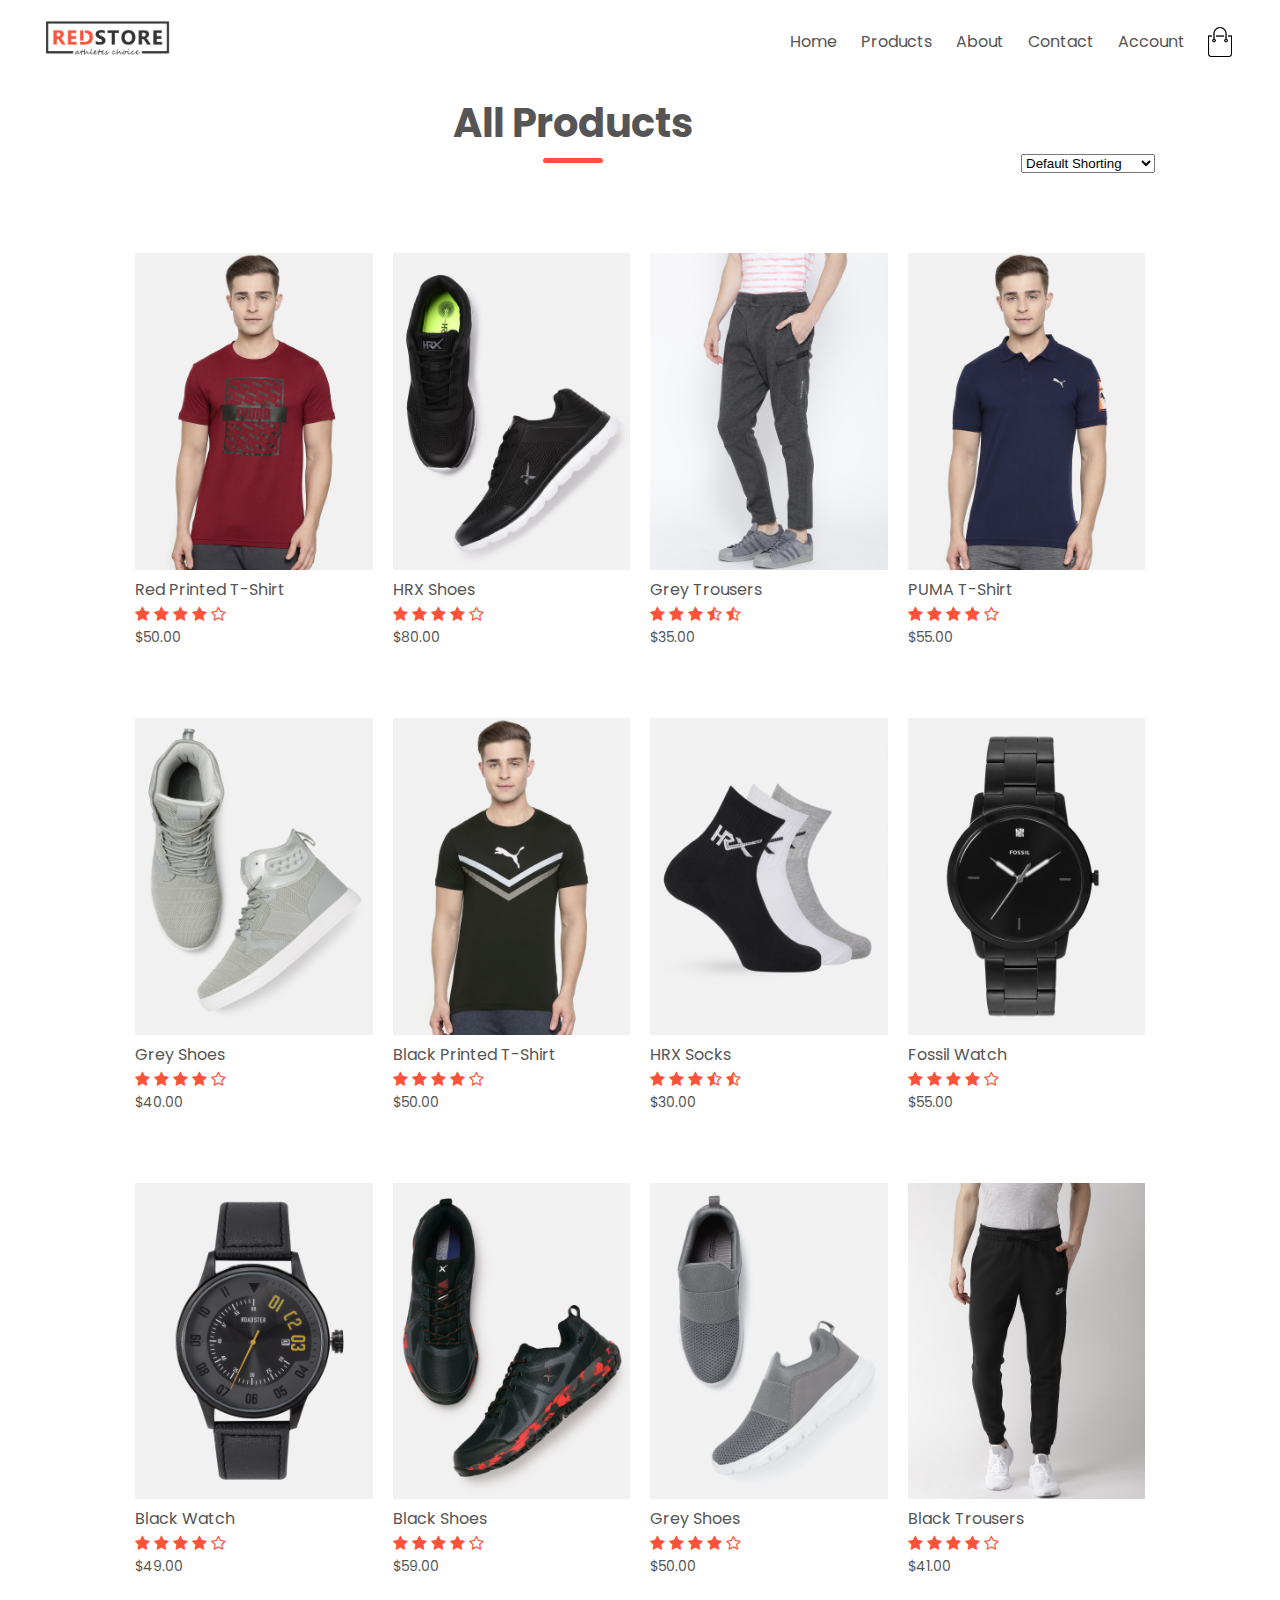
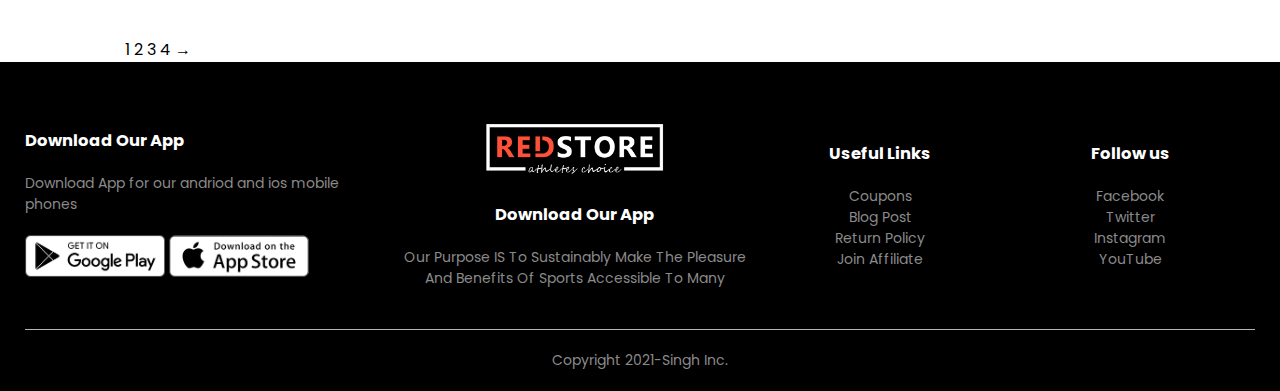
<file: products.html>
<!DOCTYPE html>
<html lang="en">
<head>
    <meta charset="UTF-8">
    <meta name='viewport' content="width=device-width, initial-sccale=1.0"> 
    <meta http-equiv="X-UA-Compatible" content="IE=edge">
    <meta name="viewport" content="width=device-width, initial-scale=1.0">
    <title>All Products-RedStore </title>
    <link rel="stylesheet" href="style.css">
    <link rel="preconnect" href="https://fonts.googleapis.com">
<link rel="preconnect" href="https://fonts.gstatic.com" crossorigin>
<link href="https://fonts.googleapis.com/css2?family=Poppins:wght@300;500;600;700&display=swap" rel="stylesheet">
<link rel="stylesheet" href="https://stackpath.bootstrapcdn.com/font-awesome/4.7.0/css/font-awesome.min.css">
</head>
<body>

<div class="container">
        <div class="navbar">
            <div class="logo">
                <img src="images/logo.png" width="125px">
            </div>
            <nav>
                <ul id="MenuItems">
                    <li><a href="index.html">Home</a></li>
                    <li><a href="products.html">Products</a></li>
                    <li><a href="about.html">About</a></li>
                    <li><a href="contact.html">Contact</a></li>
                    <li><a href="account.html">Account</a></li>
                </ul>
            </nav>
            <img src="images/cart.png" width="30px" height="30px">
            <img src="images/menu.png" class="menu-icon" onclick="menutoggle()">
        </div>

    </div>
 <div class="small-container">
     <div class="row row-2">
         <h2 class="title">All Products</h2>
         <select >
             <option>Default Shorting</option>
             <option>Short By price</option>
             <option>Short by popularity</option>
             <option>Short by rating</option>
             <option>Short by sale</option>
         </select>
     </div>
    
        <div class="row">
            <div class="col-4">
                <a href="product-details.html">
                <img src="images/product-1.jpg"></a>
                <h4>Red Printed T-Shirt</h4>
                <div class="rating">
                   <i class="fa fa-star" ></i>
                   <i class="fa fa-star" ></i>
                   <i class="fa fa-star" ></i>
                   <i class="fa fa-star" ></i>
                   <i class="fa fa-star-o"></i>
                </div>
                <p>$50.00</p>
            </div>
            <div class="col-4">
                <a href="https://www.myntra.com/sports-shoes/hrx-by-hrithik-roshan/hrx-by-hrithik-roshan-men-black-core-10-running-shoes/10747736/buy">
               <img src="images/product-2.jpg"></a>
               <h4>HRX Shoes</h4>
               <div class="rating">
                  <i class="fa fa-star" ></i>
                  <i class="fa fa-star" ></i>
                  <i class="fa fa-star" ></i>
                  <i class="fa fa-star" ></i>
                  <i class="fa fa-star-o"></i>
               </div>
               <p>$80.00</p>
           </div>
           <div class="col-4">
               <a href="https://www.myntra.com/trousers/forever-21/forever-21-men-brown-trousers/15835356/buy">
               <img src="images/product-3.jpg"></a>
               <h4>Grey Trousers</h4>
               <div class="rating">
                  <i class="fa fa-star" ></i>
                  <i class="fa fa-star" ></i>
                  <i class="fa fa-star" ></i>
                  <i class="fa fa-star-half-o" ></i>
                  <i class="fa fa-star-half-o"></i>
               </div>
               <p>$35.00</p>
           </div>
           <div class="col-4">
               <a href="https://www.myntra.com/tshirts/roadster/roadster-men-navy-solid-round-neck-t-shirt/9901805/buy">
               <img src="images/product-4.jpg"></a>
               <h4>PUMA T-Shirt</h4>
               <div class="rating">
                  <i class="fa fa-star" ></i>
                  <i class="fa fa-star" ></i>
                  <i class="fa fa-star" ></i>
                  <i class="fa fa-star" ></i>
                  <i class="fa fa-star-o"></i>
               </div>
               <p>$55.00</p>
           </div>
        </div>
        <div class="row">
           <div class="col-4">
               <a href="https://www.myntra.com/sports-shoes/us-polo-assn/us-polo-assn-men-grey-lebron-20-walking-shoes/14367572/buy">
               <img src="images/product-5.jpg"></a>
               <h4>Grey Shoes</h4>
               <div class="rating">
                  <i class="fa fa-star" ></i>
                  <i class="fa fa-star" ></i>
                  <i class="fa fa-star" ></i>
                  <i class="fa fa-star" ></i>
                  <i class="fa fa-star-o"></i>
               </div>
               <p>$40.00</p>
           </div>
           <div class="col-4">
               <a href="https://www.myntra.com/tshirts/puma/puma-men-black--red-brand-logo-printed-cotton-t-shirt/15684128/buy">
              <img src="images/product-6.jpg"></a>
              <h4>Black Printed T-Shirt</h4>
              <div class="rating">
                 <i class="fa fa-star" ></i>
                 <i class="fa fa-star" ></i>
                 <i class="fa fa-star" ></i>
                 <i class="fa fa-star" ></i>
                 <i class="fa fa-star-o"></i>
              </div>
              <p>$50.00</p>
          </div>
          <div class="col-4">
           <a href="https://www.myntra.com/socks/hrx-by-hrithik-roshan/hrx-by-hrithik-roshan-men-quarter-length-pack-of-3-terry-socks/976814/buy">
              <img src="images/product-7.jpg"></a>
              <h4>HRX Socks</h4>
              <div class="rating">
                 <i class="fa fa-star" ></i>
                 <i class="fa fa-star" ></i>
                 <i class="fa fa-star" ></i>
                 <i class="fa fa-star-half-o" ></i>
                 <i class="fa fa-star-half-o"></i>
              </div>
              <p>$30.00</p>
          </div>
          <div class="col-4">
           <a href="https://www.myntra.com/watches/fossil/fossil-women-black-lexie-luther-analogue-watch-bq3569/15149292/buy">
              <img src="images/product-8.jpg"></a>
              <h4>Fossil Watch</h4>
              <div class="rating">
                 <i class="fa fa-star" ></i>
                 <i class="fa fa-star" ></i>
                 <i class="fa fa-star" ></i>
                 <i class="fa fa-star" ></i>
                 <i class="fa fa-star-o"></i>
              </div>
              <p>$55.00</p>
          </div>
          <div class="col-4">
           <a href="https://www.myntra.com/watches/fossil/fossil-men-black-analogue-watch-bq2365/13144450/buy">
           <img src="images/product-9.jpg"></a>
           <h4>Black Watch</h4>
           <div class="rating">
              <i class="fa fa-star" ></i>
              <i class="fa fa-star" ></i>
              <i class="fa fa-star" ></i>
              <i class="fa fa-star" ></i>
              <i class="fa fa-star-o"></i>
           </div>
           <p>$49.00</p>
       </div>
       <div class="col-4">
           <a href="https://www.myntra.com/sports-shoes/nike/nike-men-black-leather-court-lite-2-tennis-shoes/15384964/buy">
           <img src="images/product-10.jpg"></a>
           <h4>Black Shoes</h4>
           <div class="rating">
              <i class="fa fa-star" ></i>
              <i class="fa fa-star" ></i>
              <i class="fa fa-star" ></i>
              <i class="fa fa-star" ></i>
              <i class="fa fa-star-o"></i>
           </div>
           <p>$59.00</p>
       </div>
       <div class="col-4">
           <a href="https://www.myntra.com/socks/hrx-by-hrithik-roshan/hrx-by-hrithik-roshan-men-quarter-length-pack-of-3-terry-socks/976814/buy">
           <img src="images/product-11.jpg"></a>
           <h4>Grey Shoes</h4>
           <div class="rating">
              <i class="fa fa-star" ></i>
              <i class="fa fa-star" ></i>
              <i class="fa fa-star" ></i>
              <i class="fa fa-star" ></i>
              <i class="fa fa-star-o"></i>
           </div>
           <p>$50.00</p>
       </div>
       <div class="col-4">
           <a href="https://www.myntra.com/trousers/wrogn/wrogn-men-black-solid-slim-fit-trousers/14820760/buy">
           <img src="images/product-12.jpg"></a>
           <h4>Black Trousers</h4>
           <div class="rating">
              <i class="fa fa-star" ></i>
              <i class="fa fa-star" ></i>
              <i class="fa fa-star" ></i>
              <i class="fa fa-star" ></i>
              <i class="fa fa-star-o"></i>
           </div>
           <p>$41.00</p>
       </div>
    </div> 
    <div class="page-btn">
        <span>1</span>
        <span>2</span>
        <span>3</span>
        <span>4</span>
        <span>&#8594;</span>
    </div>  
 </div> 
 <div class="footer">
     <div class="container">
         <div class="row">
             <div class="footer-col-1">
                 <h3>Download Our App</h3>
                 <p>Download App for our andriod and ios mobile phones </p>
                 <div class="app-logo">
                     <img src="images/play-store.png" >
                     <img src="images/app-store.png" >
                 </div>
             </div>
             <div class="footer-col-2">
                 <img src="images/logo-white.png">
                <h3>Download Our App</h3>
                <p>Our Purpose IS To Sustainably Make The Pleasure And Benefits Of Sports Accessible To Many</p>
            </div>
            <div class="footer-col-3">
                <h3>Useful Links</h3>
                <ul>
                    <li>Coupons</li>
                    <li>Blog Post</li>
                    <li>Return Policy</li>
                    <li>Join Affiliate</li>
                </ul>
            </div>
            <div class="footer-col-4">
                <h3>Follow us</h3>
                <ul>
                    <li>Facebook</li>
                    <li>Twitter</li>
                    <li>Instagram</li>
                    <li>YouTube</li>
                </ul>
            </div>
         </div>
         <hr>
         <p class="copyright">Copyright 2021-Singh Inc.
         </p>
     </div>
 </div>
 <script>
     var MenuItems = document.getElemenntById("MenuItems");

     MenuItems.style.maxHeight ="0px";

     function menutoggle(){
         if(MenuItems.style.maxHeight =="0px")
         {
            MenuItems.style.maxHeight ="200px";
         }
         else{
            MenuItems.style.maxHeight ="0px";

         }
     }
 </script>
</body>
</html>
</file>
<file: style.css>
*{
    margin: 0;
    padding: 0;
    box-sizing: border-box;    
}
body{
    font-family: 'Poppins', sans-serif;
}
#MenuItems a:hover{
     color: blue;
     font-size: 18px;
}
.navbar{
    display: flex;
    align-items: center;
    padding: 20px;
}
nav{
    flex: 1;
    text-align:right;
}
nav ul {
    display: inline-block;
    list-style-type: none;
}
nav ul li {
    display: inline-block;
    margin-right: 20px;   
}
a{
    text-decoration: none;
    color: #555;
}
p{
    color: #555;
}
.container{
    max-width: 1300px;
    margin: auto;
    padding-left: 25px;
    padding-right: 25px;
}
.row{
    display: flex;
    align-items: center;
    flex-wrap: wrap;
    justify-content: space-around;
}
.col-2{
    flex-basis: 50%;
    min-width: 300px;
}
.col-2 img{
    max-width: 100%;
    padding: 50px 0;
}
.col-2 h1{
    font-size: 50px;
    line-height: 60px;
    margin: 25px 0;
}
.btn{
    display: inline-block;
    background: #ff523b;
    color: #fff;
    padding: 8px 30px;
    margin: 30px 0;
    border-radius: 30px;
    transition: background 0.5s;
}
.btn:hover{
    background: #563434;
}
.header{
    background: radial-gradient(#fff,#ffd6d6);

}
.header .row {
    margin-top: 70px;

}
.categories{
    margin: 70px;
}
.col-3{
    flex-basis: 30%;
    min-width: 250px;
    margin-bottom: 30px;
}
.col-3 img{
    width: 100%;
}
.small-container{
    margin: auto;
    max-width: 1080px;
    padding-left: 25px;
    padding-right: 25px;
}
.col-4{
    flex-basis: 25%;
    padding: 10px;
    min-width: 200px;
    margin-bottom: 50px;
    transition:transform 0.5px;
}
.col-4 img{
    width: 100%;
}
.title{
    text-align: center;
    margin: 0 auto 80px;
    position: relative;
    line-height: 80px;
    color: #555;
    font-size: 40px;
}
.title::after{
    content: '';
    background: #ff523b;
    width: 60px;
    height: 5px;
    border-radius: 5px;
    position: absolute;
    bottom: 0;
    left: 50%;
    transform: translateX(-50%);
}
h4{
    color:#555;
    font-weight: normal;
}
.col-4 p{
    font-size: 14px;
}
.rating .fa{
    color: #ff523b;
}
.col-4:hover{
    transform: translateY(-5px);
}
.offer{
    background: radial-gradient(#fff,#ffd6d6);
    margin-top: 80px;
    padding: 30px 0;
}
.col-2 .offer-img{
    padding: 50px;
}
small{
    color: #555;
}
.testimonial{
    padding-top: 100px;
}
.testimonial .col-3{
    text-align: center;
    padding: 40px 20px;
    box-shadow: 0 0 20px 0px rgba(0, 0,0,0.1);
    cursor: pointer;
    transition: transform 0.5s;
}
.testimonial .col-3 img{
    width: 50px;
    margin-top: 20px;
    border-radius: 50%;
}
.testimonial .col-3:hover{
    transform: translateY(-10px);
}
.fa.fa-quote-left{
    font-size: 34px;
    color: #ff523b;
}
.col-3 p{
    font-size: 12px;
    margin: 12px 0;
    color: #777;
}
.testimonial .col-3 h3{
    font-weight: 600;
    color: #555;
    font-size: 16px;  
}
.brands{
    margin: 100px auto;
}
.col-5{
    width: 160px;
}
.col-5 img{
    width: 100%;
    cursor: pointer;
    filter: grayscale(100%);
}
.col-5 img:hover{
    filter: grayscale(0);
}

.footer{
    background: #000;
    color: #8a8a8a;
    font-size: 14px;
    padding: 60px 0 20px;
}
.footer p{
    color: #8a8a8a;
}
.footer h3{
    color: #fff;
    margin-bottom: 20px;
}
.footer-col-1,.footer-col-2,.footer-col-3,.footer-col-4{
    min-width: 250px;
    margin-bottom: 20px;
}
.footer-col-1{
    flex-basis: 30%;
}
.footer-col-2{
    flex: 1;
    text-align: center;
}
.footer-col-2 img{
    width: 180px;
    margin-bottom: 20px;
}
.footer-col-3,.footer-col-4{
    flex-basis: 12%;
    text-align: center;
}
ul{
    list-style-type: none;
}
.app-logo{
    margin-top: 20px;
}
.app-logo img{
    width: 140px;
}
.footer hr {
    border: none;
    background: #b5b5b5;
    height: 1px;
    margin: 20px 0;
}
.copyright{
    text-align: center;  
}
.menu-icon{
    width: 28px;
    margin-left: 20px;
    display: none;
}

@media only screen and (max-width:800px){
    nav ul{
        position: absolute;
        top: 70px;
        left: 0;
        background: #333;
        width: 100%;
        overflow: hidden;
        transition: max-height 0.5s;

    }
    nav ul li{
        display: block;
        margin-right: 50px;
        margin-top: 10px;
        margin-bottom: 10px;

    }
    nav ul li a {
        color: #fff;

    }
    .menu-icon{
        display: block;
        cursor: pointer;
    }
    /*-----all products page-----*/
    .row-2{
        justify-content:space-between;
        margin: 100px auto 50px;
    }
    select{
        border: 1px solid #ff523b;
        padding: 5px;
    }
    select:focus{
        outline: none;
    }
    .page-btn{
        margin: 0 auto 80px;
    }
    .page-btn span{
        display: inline-block;
        border: 1px solid #ff523b;
        margin-left: 10px;
        width: 40px;
        height: 40px;
        text-align: center;
        line-height: 40px;
        cursor: pointer;
    }
    .page-btn span:hover{
        background: #ff523b;
        color: #fff;
    }
}
/*------single product details------*/
.single-product{
    margin-top: 80px;
}
.single-product .col-2 img {
    padding: 0;
}
.single-product .col-2{
    padding: 20px;
}
.single-product h4 {
    margin: 20px 0;
    font-size: 22px;
    font-weight: bold;
}
.single-product select{
    display: block;
    padding: 10px;
    margin-top: 20px;

}
.single-product input{
    width: 50px;
    height: 40px;
    padding-left: 10px;
    font-size: 20px;
    margin-right: 10px;
    border: 1px solid #ff523b;
}
input:focus{
    outline: none;
}
.single-product .fa{
    color: #ff523b;
    margin-left: 10px;
}
.small-img-row{
    display: flex;
    justify-content: space-between;
}
.small-img-col{
    flex-basis: 24%;
    cursor: pointer;
}

/*---------cart items-------*/

.cart-page{
    margin: 80px auto;
}
table{
    width: 100%;
    border-collapse: collapse;
}
.cart-info{
    display: flex;
    flex-wrap: wrap;
}
th{
    text-align: left;
    padding: 5px;
    color: #fff;
    background: #ff523b;
    font-weight: normal;
}
td{
    padding: 10px 5px;

}
td input{
    width: 40px;
    height: 30px;
    padding: 5px;
}
td a{
    color: #ff523b;
    font-size: 12px;
}
td img{
    width: 80px;
    height: 80px;
    margin-right: 10px;
}
.total-price{
    display: flex;
    justify-content: flex-end;
}
.total-price table{
    border-top: 3px solid #ff523b;
    width: 100%;
    max-width: 400px;
}
td:last-child{
    text-align: right;
}
th:last-child{
    text-align: center;

}

/*-------account-page--------*/

.account-page{
    padding: 50px 0;
    background: radial-gradient(#fff,#ffd6d6);

}
.form-container{
    background: #fff;
    width: 300px;
    height: 400px;
    position: relative;
    text-align: center;
    padding: 20px 0;
    margin: auto;
    box-shadow: 0 0 20px 0px rgba(0, 0,0,0.1);
    overflow: hidden;
}
.form-container span{
    font-weight: bold;
    padding: 0 10px;
    color: #555;
    cursor: pointer;
    width: 100px;
    display: inline-block;
}
.form-btn{
    display: inline-block;
}
.form-container form{
    max-width: 300px;
    padding: 0 20px;
    position:absolute;
    top: 130px; 
    transition:transform 1s;
}
form input{
    width: 100%;
    height: 30px;
    margin: 10px 0;
    padding: 0 10px;
    border: 1px solid #ccc;
}
form .btn{
    width:100%;
    border:none;
    cursor: pointer;
    margin: 10px 0;
}
form .btn:focus{
    outline: none;
    
}
#LoginForm{
    left: -300px;
}
#RegForm{
    left: 0;
}
form a{
    font-size: 12px;
}
#Indicator{
    width: 100px;
    border: none;
    background: #ff523b;
    height: 3px;
    margin-top: 8px;
    transform:translateX(100px);
    transition:transform 1s;
}
#getstarted{
    margin-top: 10px;
    padding: 2rem;
}
.ctn-container{
    display: flex;
    width: 80%;
    box-shadow: 0px 0px 10px rgba(0,0,0,0.212);
    padding: 2rem;
    margin:20px auto;
    justify-content: space-around;
    border-radius: 10px;
}
#getstarted img{
    height:0.1% ;
    width: 50%;
    margin-left:25% ;
}
.ctn-btn{
    background-color: #FFE53B;
background-image: linear-gradient(147deg, #FFE53B 0%, #FF2525 74%);
 padding: 20px 50px;
    color: white;
    border: none;
    font-size: 20px;
    border-radius: 2px;
    box-shadow: 0 0 20px 5px rgba(0,0,255,0.479);
    cursor: pointer;
    outline: none;
}
.ctn-btn:hover{
    background: linear-gradient(to bottom right, #2af598, #009efd);
}

/*Services*/
#services{
    margin-top:80px ;
}
.containerr{
    padding: 3rem;
    display: flex;
}
.grid-wrapper,.services-content{
    flex-basis:50%;
}
.grid-wrapper{
    display: grid;
    grid-template-columns: repeat(auto-fit,minmax(250px,auto));
    grid-gap: 2em;
    padding: 2rem;
}
.grid-box{
    height: 200px;
    padding: 2rem;
    text-align: center;
    border-radius: 5px;
    box-shadow: 2px 2px 5px rgba(0,0,0,0.438);
}
.grid-box img{
    width: 80px;
    height:80px;
    margin-bottom: 20px;
    animation: scaleup 6s ease-in-out infinite;
}
.grid-box h1{
    color: whitesmoke;
    font-weight: 500;
}
.box1{
    background: linear-gradient(to bottom right, rgb(80, 80, 255), rgb(253, 119, 119));;
}
.box2{
    background:  linear-gradient(to bottom right, rgb(255, 207, 145),rgb(255, 111, 92));
    margin-top: 30px;
}
.box3{
    background: linear-gradient(to bottom right, #2af598, #009efd);
}
.box4{
    background:  linear-gradient(to bottom right, rgb(107, 107, 255), blue);
    margin-top: 30px;
}
.services-content{
    padding: 3rem;
    position: relative;
}
.services-content h1{
    font-size: 6vmin;
    margin-bottom: 30px;   
}
.services-content p{
    padding-right: 6rem;
    margin-bottom: 30px;
}
.circle img{
    position: absolute;
    top:0;
    left:0%;
    width:550px;
    z-index: -1;
    animation: scaleup 6s ease-in-out infinite;
}
/*Numbers section*/
#number{
    margin-top: 90px;
}
#number h1{
    font-size: 40px;
    margin-left: 5rem;
}
#number p{
    padding-left: 5rem;
    padding-right: 50%;
}
#number .grid-box h2{
    color: whitesmoke;
    font-weight: 400;
    margin-top: 30px;
    font-size: 20px;
}
#number .grid-box h1{
    font-size: 40px;
}
#number .grid-box{
    transition: transform 1s ease-in-out;
}
#number .grid-box:hover{
    transform: translateY(-20px);
}
.mockup-img{
    flex-basis: 50%;
}
.mockup-img img{
    max-width: 100%;
    margin:  30px;
    box-shadow: 2px 2px 10px rgba(0,0,0,0.329);
    border-radius: 10px;
}
.hpyclients{
    background: linear-gradient(to bottom right, rgb(107, 107, 255), blue);

}
.prjcomp{
    background: linear-gradient(to bottom right, rgb(80, 80, 255), rgb(253, 119, 119));
}
.runningprj{
    background: linear-gradient(to bottom right, rgb(255, 207, 145),rgb(255, 111, 92));

}
.designs{
    background: linear-gradient(to bottom right, #2af598, #009efd);
}


/* media query for screen for size less than 600 */
@media only screen and (max-width:600px){
    .row{
        text-align: center;
    }
    .col-2, .col-3, .col-4{
        flex-basis: 100%;
    }
    .single-product .row{
        text-align: left;
    }
    .single-product .col-2{
        padding:20px 0;
    }
    .single-product h1{
        font-size: 26px;
        line-height:32px ;
}
.cart-info p{
    display: none;   
}
        
}
</file>
